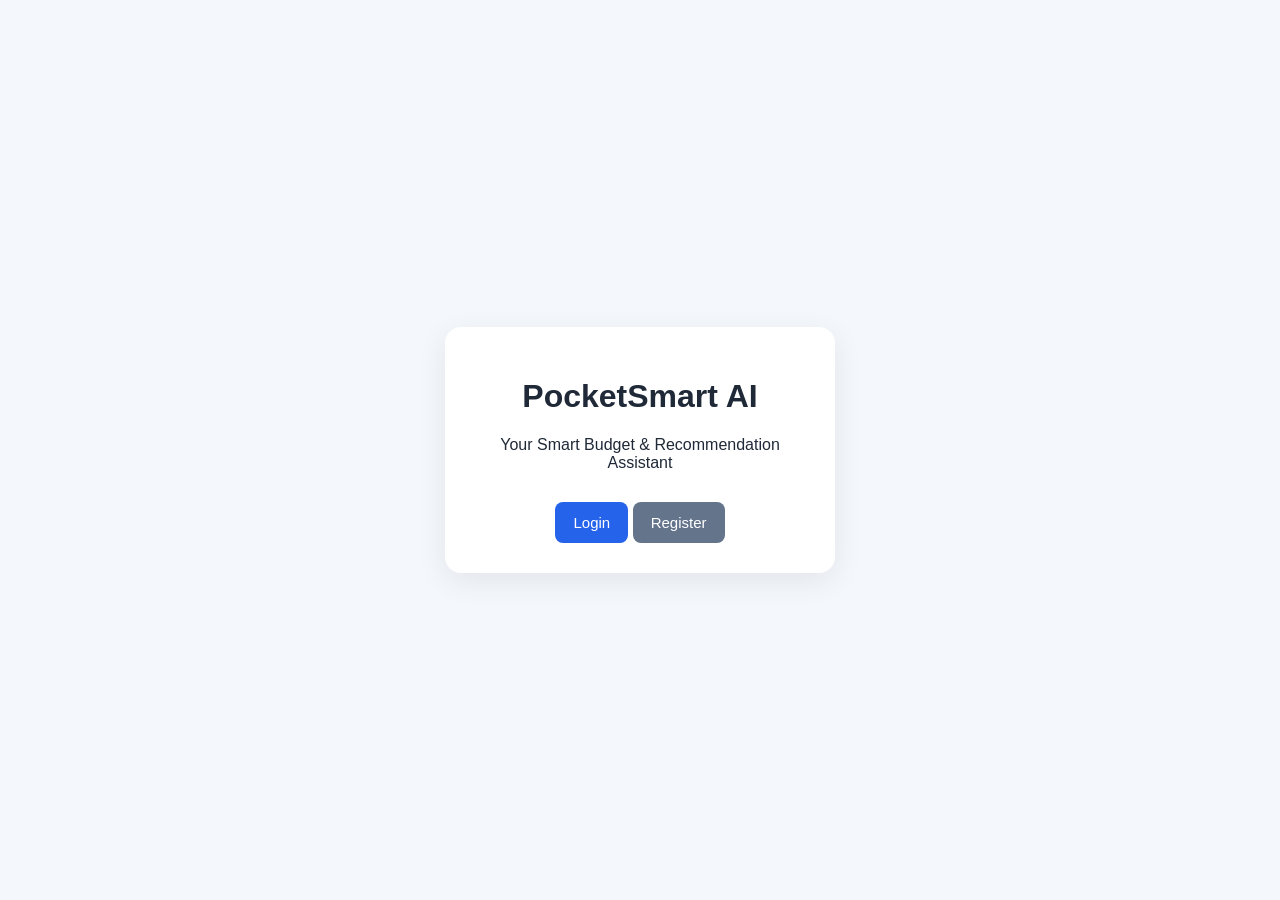
<file: templates/index.html>
<!DOCTYPE html>
<html>
<head>
    <title>PocketSmart AI</title>
    <link rel="stylesheet" href="/static/css/style.css">
</head>
<body>
<div class="landing">
    <div class="card">
        <h1>PocketSmart AI</h1>
        <p>Your Smart Budget & Recommendation Assistant</p>
        <div class="actions">
            <a href="/login" class="button">Login</a>
            <a href="/register" class="button secondary">Register</a>
        </div>
    </div>
</div>
</body>
</html>
</file>
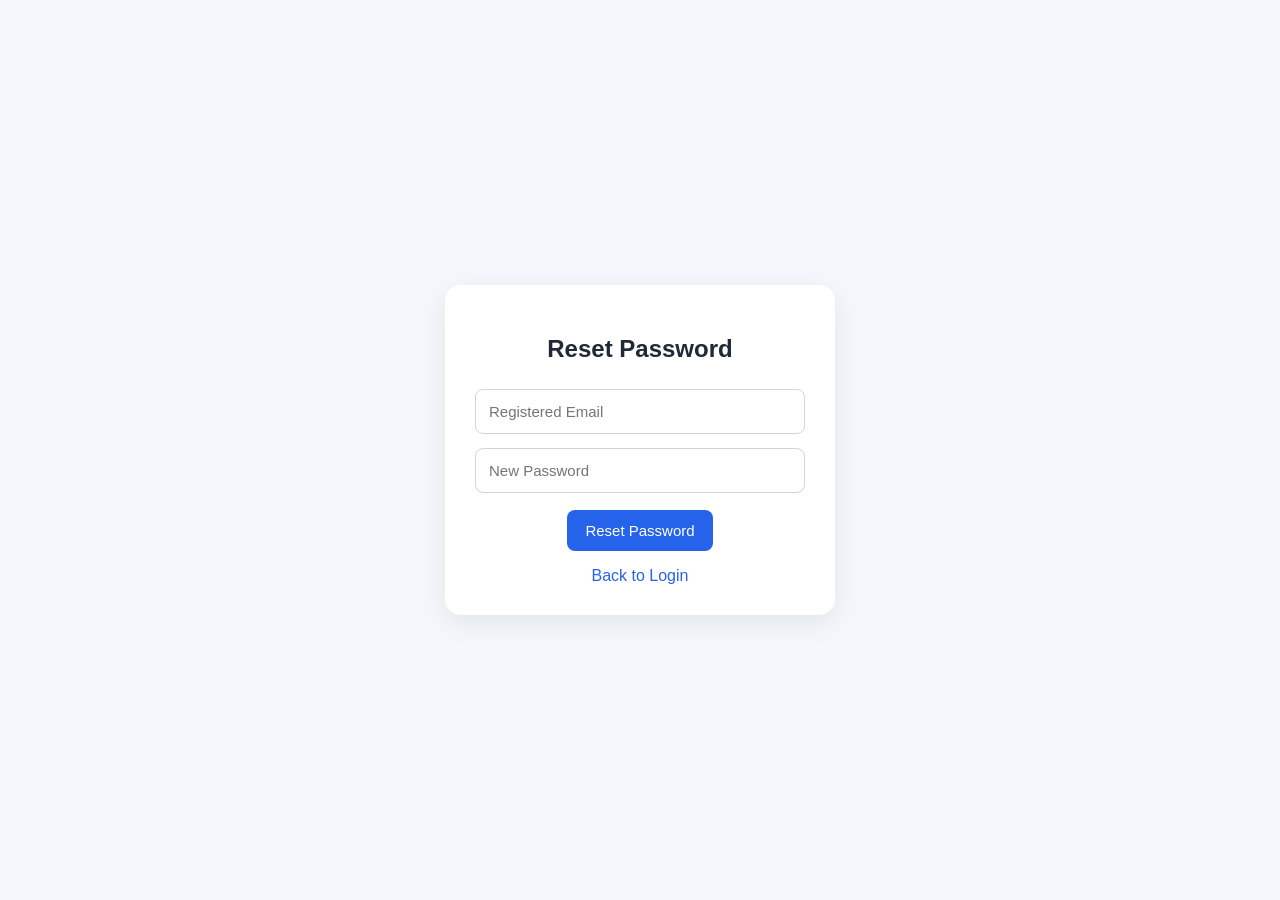
<file: templates/forgot_password.html>
<!DOCTYPE html>
<html>
<head>
    <title>Password Reset - PocketSmart AI</title>
    <link rel="stylesheet" href="/static/css/style.css">
</head>
<body>
<div class="page">
    <div class="card">
        <h2>Reset Password</h2>
        <form id="resetForm">
            <input id="email" type="email" placeholder="Registered Email" required>
            <input id="new_password" type="password" placeholder="New Password" required>
            <button type="submit">Reset Password</button>
        </form>
        <p id="message"></p>
        <a href="/login">Back to Login</a>
    </div>
</div>
<script src="/static/js/auth.js"></script>
</body>
</html>
</file>
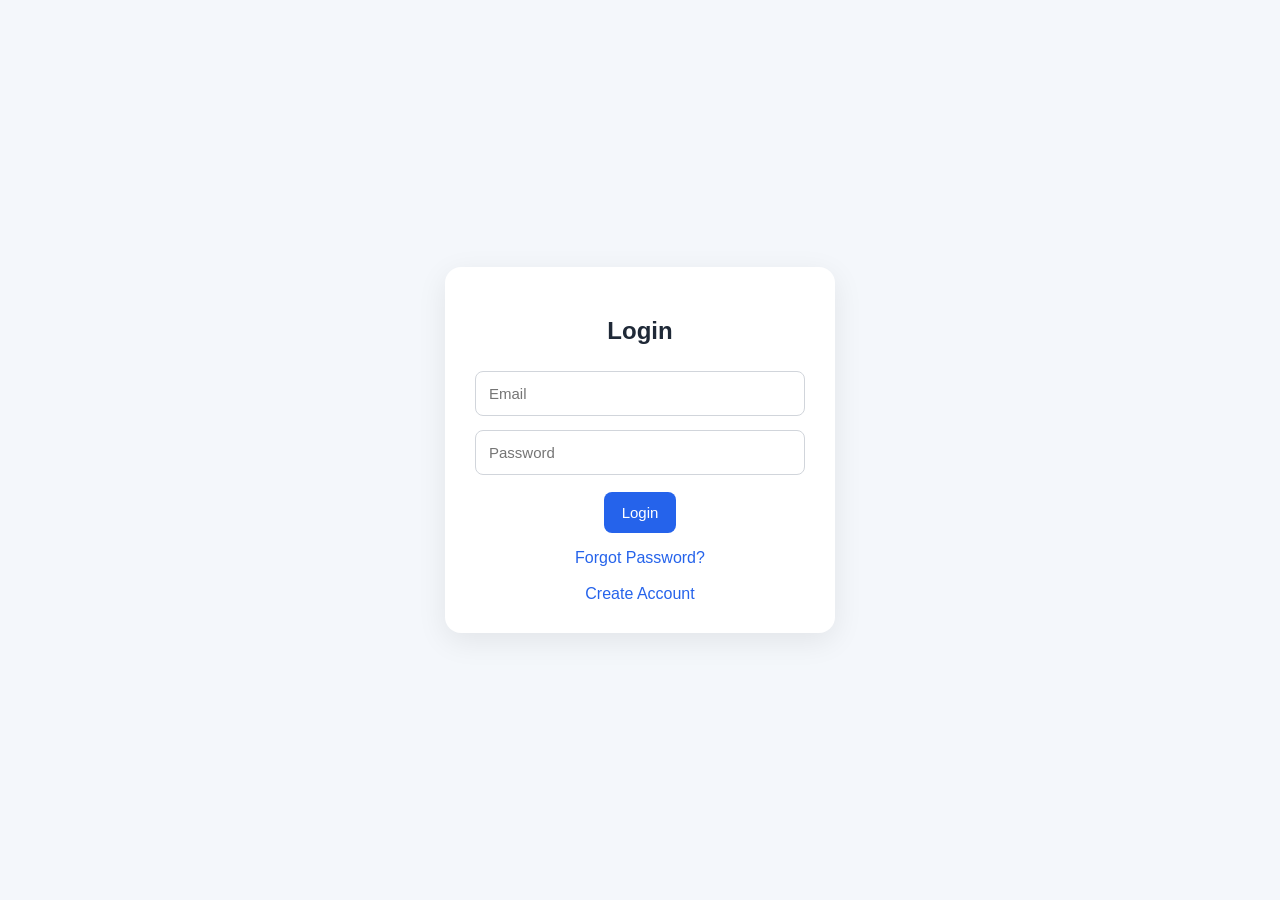
<file: templates/login.html>
<!DOCTYPE html>
<html>
<head>
    <title>Login - PocketSmart AI</title>
    <link rel="stylesheet" href="/static/css/style.css">
</head>
<body>
<div class="page">
    <div class="card">
        <h2>Login</h2>
        <form id="loginForm">
            <input id="email" type="email" placeholder="Email" required>
            <input id="password" type="password" placeholder="Password" required>
            <button type="submit">Login</button>
        </form>
        <p id="message"></p>
        <a href="/forgot-password">Forgot Password?</a>
        <br><br>
        <a href="/register">Create Account</a>
    </div>
</div>
<script src="/static/js/auth.js"></script>
</body>
</html>
</file>
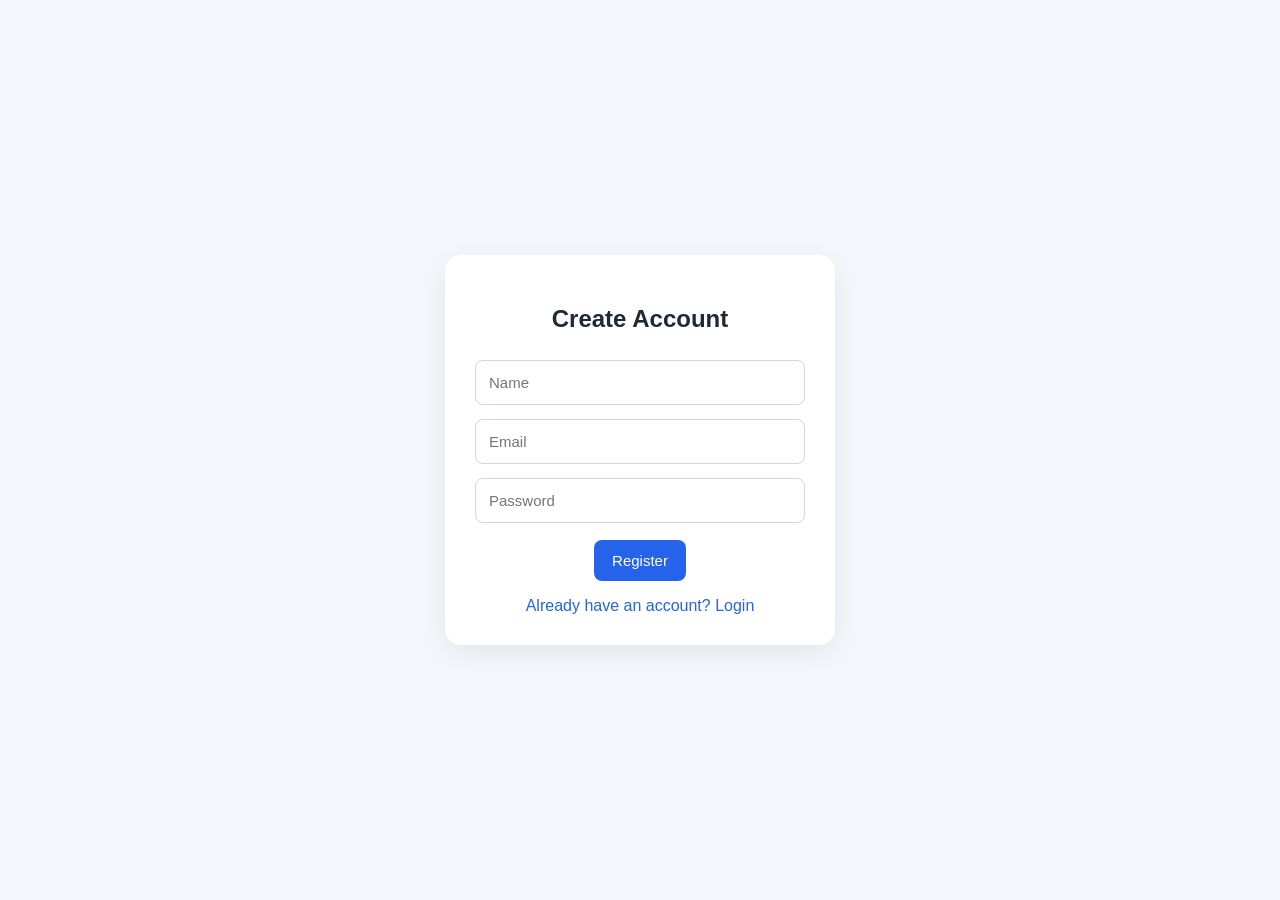
<file: templates/register.html>
<!DOCTYPE html>
<html>
<head>
    <title>Register - PocketSmart AI</title>
    <link rel="stylesheet" href="/static/css/style.css">
</head>
<body>
<div class="page">
    <div class="card">
        <h2>Create Account</h2>
        <form id="registerForm">
            <input id="name" placeholder="Name" required>
            <input id="email" type="email" placeholder="Email" required>
            <input id="password" type="password" placeholder="Password" required>
            <button type="submit">Register</button>
        </form>
        <p id="message"></p>
        <a href="/login">Already have an account? Login</a>
    </div>
</div>
<script src="/static/js/auth.js"></script>
</body>
</html>
</file>
<file: static/css/style.css>
* {
    box-sizing: border-box;
}

body {
    margin: 0;
    font-family: Arial, sans-serif;
    background: #f4f7fb;
    color: #1f2937;
}

a {
    color: #2563eb;
    text-decoration: none;
}

.landing,
.page {
    min-height: 100vh;
    display: flex;
    justify-content: center;
    align-items: center;
    padding: 25px;
}

.card {
    width: 390px;
    background: white;
    padding: 30px;
    border-radius: 16px;
    box-shadow: 0 8px 30px rgba(0,0,0,.08);
    text-align: center;
}

.card.wide {
    width: min(650px, 95vw);
}

input {
    width: 100%;
    padding: 13px;
    margin: 7px 0;
    border: 1px solid #d1d5db;
    border-radius: 8px;
    font-size: 15px;
}

button,
.button {
    display: inline-block;
    border: 0;
    border-radius: 8px;
    padding: 12px 18px;
    margin-top: 10px;
    background: #2563eb;
    color: white;
    cursor: pointer;
    font-size: 15px;
}

.secondary {
    background: #64748b;
}

.danger {
    background: #dc2626 !important;
    color: white !important;
}

.actions {
    margin-top: 20px;
}

.container {
    width: min(1100px, 94vw);
    margin: 40px auto;
}

.topbar {
    display: flex;
    justify-content: space-between;
    align-items: center;
    margin-bottom: 30px;
}

.grid {
    display: grid;
    grid-template-columns: repeat(auto-fit, minmax(230px, 1fr));
    gap: 20px;
}

.module {
    background: white;
    padding: 25px;
    border-radius: 15px;
    box-shadow: 0 8px 25px rgba(0,0,0,.07);
    color: #111827;
}

.module:hover {
    transform: translateY(-2px);
}

.result,
.history-card {
    margin-top: 20px;
    background: #fff;
    border-radius: 12px;
    padding: 20px;
    text-align: left;
}

.result pre,
.history-card pre {
    white-space: pre-wrap;
    font-family: Arial, sans-serif;
    line-height: 1.6;
}

.date {
    color: #6b7280;
    font-size: 13px;
}
</file>
